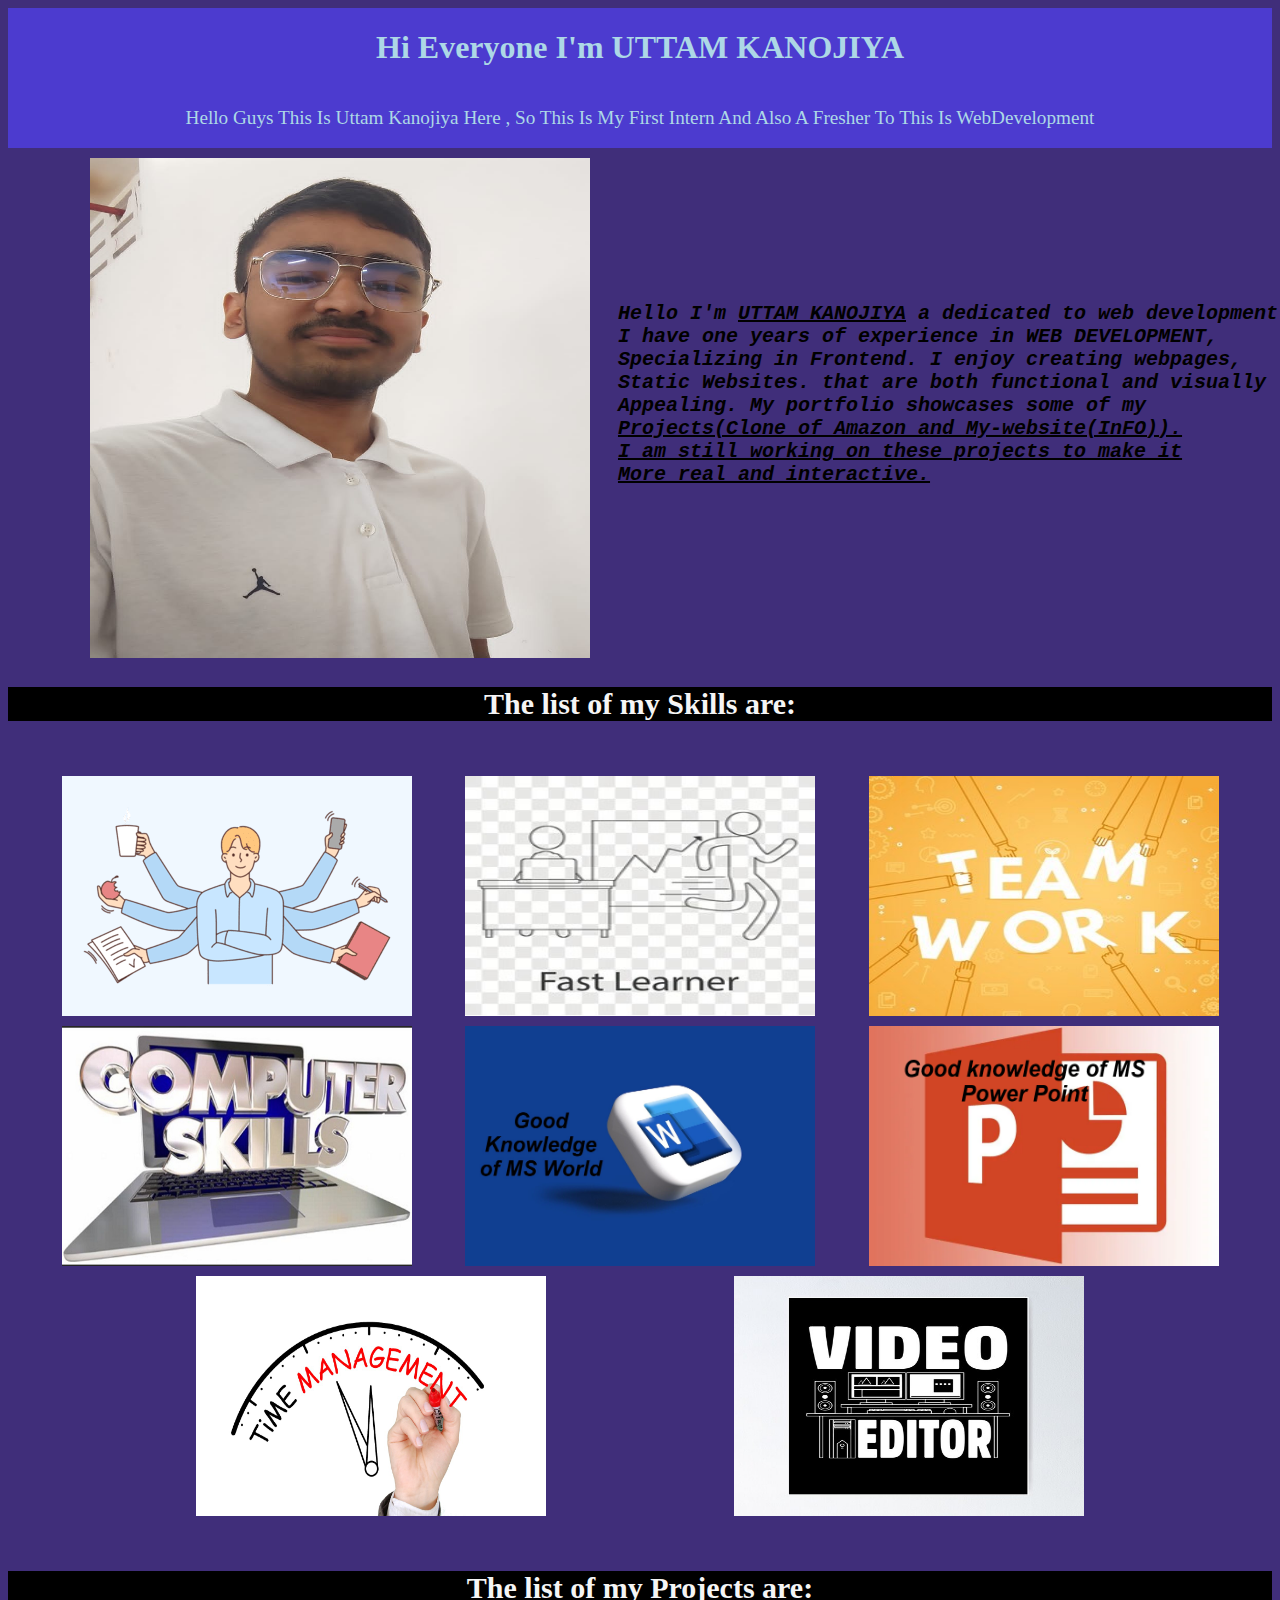
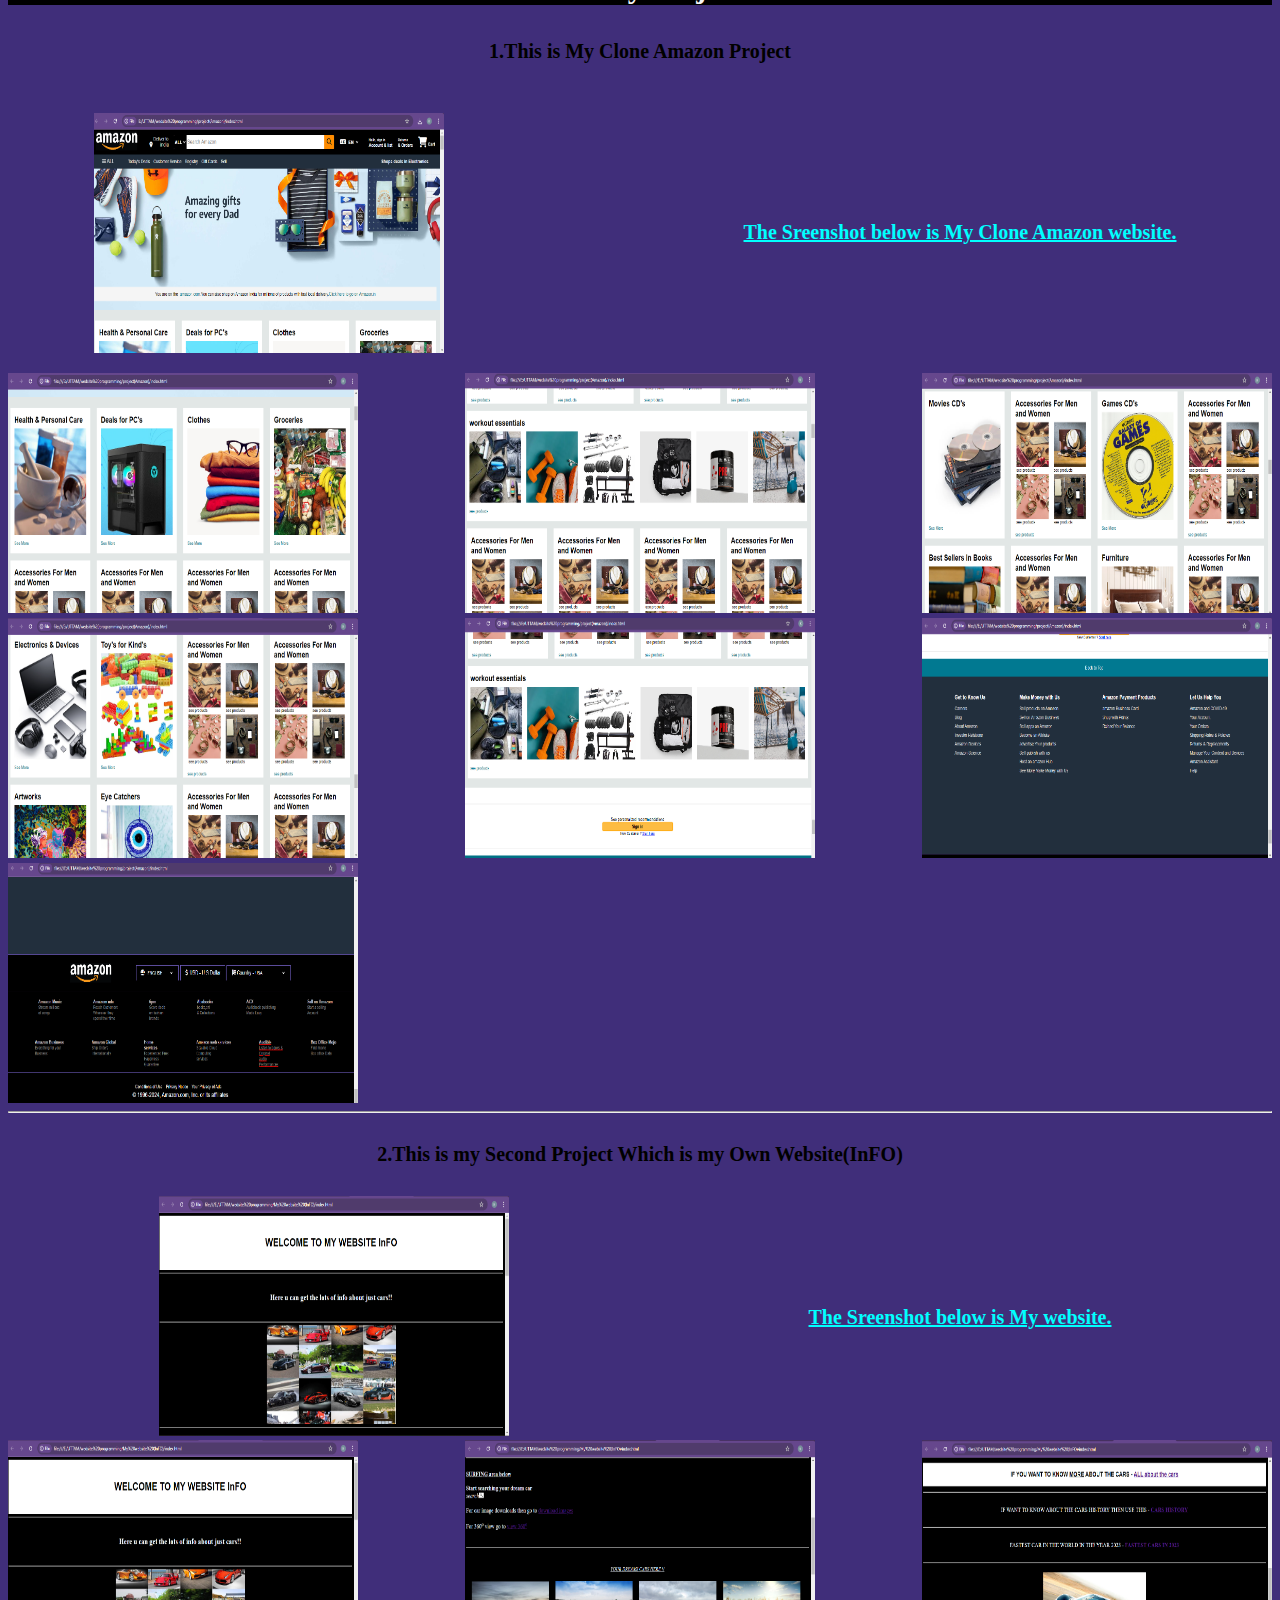
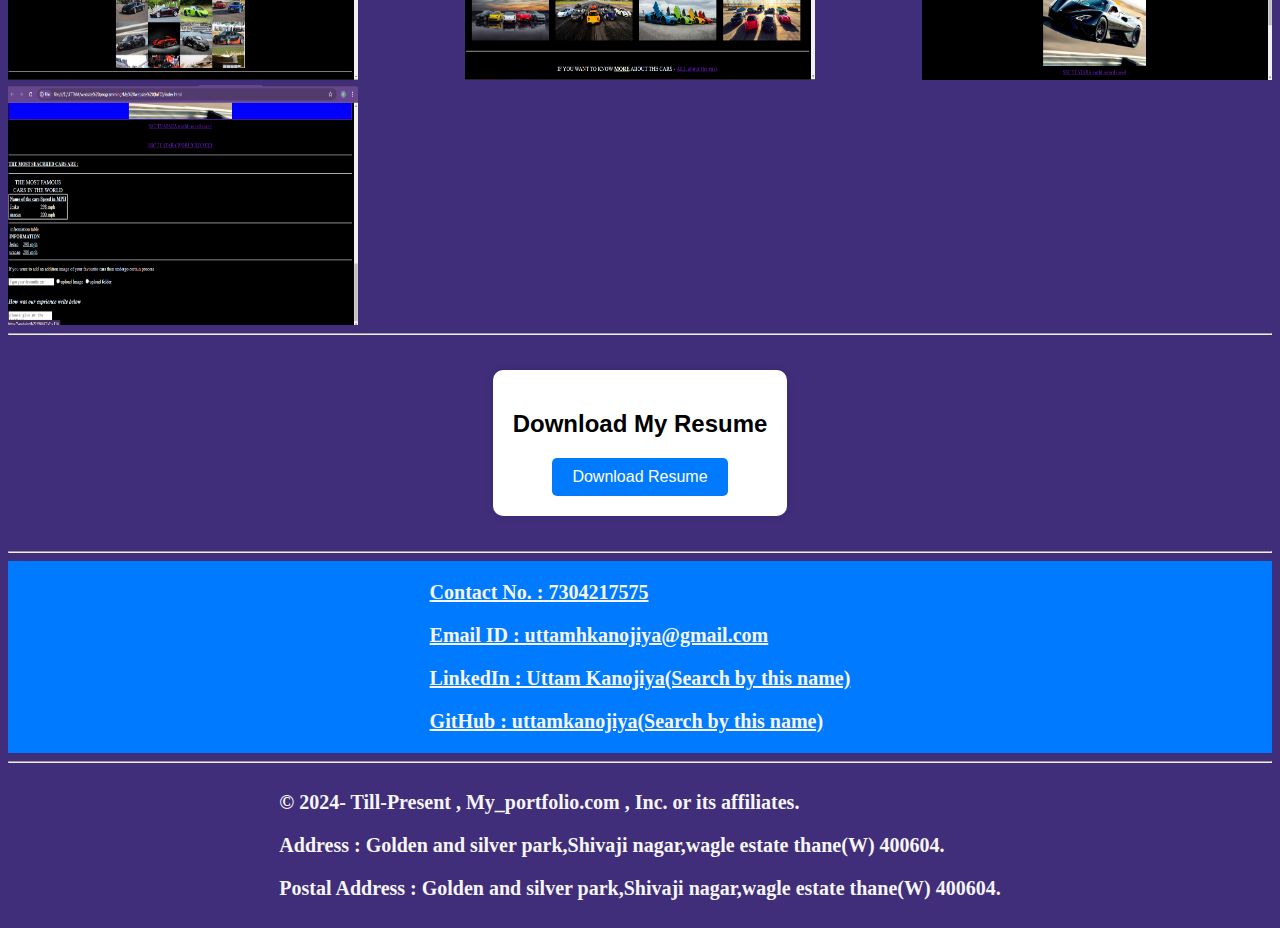
<file: index.html>
<!DOCTYPE html>
<html lang="en">
<head>
    <meta charset="UTF-8">
    <meta name="viewport" content="width=device-width, initial-scale=1.0">
    <link rel="stylesheet" href="style.css"/>
    <title>Portfolio</title>
</head>
<body>
    <header class="header">
        <h1 class="hover">Hi Everyone I'm <h1 class="nameheader hover"> &nbsp;UTTAM KANOJIYA</h1></h1>
    </header>
    <header class="para header" >
        <P>Hello Guys This Is Uttam Kanojiya Here , So This Is My First Intern And Also A Fresher To This Is WebDevelopment</P>
    </header>
    <main>
        <div class="about-section">
            <div id="image">
                <img src="mypic.jpg" alt="My_picture" height="500px" width="500px">
            </div>
            <div class="bio hover">
                <pre>
                    Hello I'm <u>UTTAM KANOJIYA</u> a dedicated to web development .
                    I have one years of experience in WEB DEVELOPMENT, 
                    Specializing in Frontend. I enjoy creating webpages, 
                    Static Websites. that are both functional and visually 
                    Appealing. My portfolio showcases some of my 
                    <U>Projects(Clone of Amazon and My-website(InFO)).</U>
                    <u>I am still working on these projects to make it</U> 
                    <U>More real and interactive.</U>
                </pre>
            </div>
        </div>
        <main class="Skills">
            <h2 class="skillsclass">The list of my Skills are: </h2>
            <div class="skillslist">
                <div class="skills1">
                    <img src="skill1.png" background-size="cover" alt="skill-1(Multitasking)">
                </div>
                <div class="skills2" >
                    <img src="skills2.jpg" background-size="cover" alt="skill-2(Quick-learner)"  height="240px" width="350px">
                </div>
                <div class="skills3">
                    <img src="skill3.jpg" background-size="cover" alt="skill-3(Quick-learner)" height="240px" width="350px">
                </div>
                <div class="skills4">
                    <img src="skills4.jpg" background-size="cover" alt="skills-4(Computer skills)" height="240px" width="350px">
                </div>
                <div class="skills5">
                    <img src="skills5.jpg" background-size="cover" alt="skills-5(MS word knowledge)" height="240px" width="350px">
                </div>
                <div class="skills6">
                    <img src="skills6.png" background-size="cover" alt="skills-6(MS PP knowledge)" height="240px" width="350px">
                </div>
                <div class="skills7">
                    <img src="skills7.jpg" background-size="cover" alt="skills-7(Time Management)" height="240px" width="350px">
                </div>
                <div class="skills8">
                    <img src="skills8.jpg" background-size="cover" alt="skills-8(video editor)" height="240px" width="350px">
                </div>
            </div>
        </main>
        <div class="projects">
            <h2 class="projectsclass">The list of my Projects are: </h2>
            <div class="Projects">
                <p id="first-pro"> 1.This is My Clone Amazon Project</p>
                <div class="projectlist">
                    <div class="Amazon">
                        <img src="pro(Amazon).png" background-size="cover" alt="Clone Amazon website photo " height="240px" width="350px">
                    </div>
                    <div class="pro-text">
                        <p class="ptext">
                            The Sreenshot below is My Clone Amazon website.
                        </p>
                    </div>
                </div>
                <div class="Ama-SS">
                        <img src="SS1.png"background-size="cover" alt="Amazan SS" height="240px" width="350px">
                        <img src="SS2.png"background-size="cover" alt="Amazon SS" height="240px" width="350px">
                        <img src="SS3.png"background-size="cover" alt="Amazon SS" height="240px" width="350px">
                        <img src="SS4.png"background-size="cover" alt="Amazon SS" height="240px" width="350px">
                        <img src="SS5.png"background-size="cover" alt="Amazon SS" height="240px" width="350px">
                        <img src="SS6.png"background-size="cover" alt="Amazon SS" height="240px" width="350px">
                        <img src="SS7.png"background-size="cover" alt="Amazon SS" height="240px" width="350px">
                </div>
                <hr>
            <p id="Second-pro">2.This is my Second Project Which is my Own Website(InFO)</p>
                <div class="projectlist2">
                    <div class="InFO">
                        <img src="P2SS1.png" background-size="cover" alt="skills-7(Time Management)" height="240px" width="350px">
                    </div>
                    <div class="pro-text2">
                        <p class="ptext2">
                            The Sreenshot below is My website.
                        </p>
                    </div>
                </div>
                <div class="InFO-SS">
                    <img src="P2SS1.png"background-size="cover" alt="InFO SS" height="240px" width="350px">
                    <img src="P2SS2.png"background-size="cover" alt="InFO SS" height="240px" width="350px">
                    <img src="P2SS3.png"background-size="cover" alt="InFo SS" height="240px" width="350px">
                    <img src="P2SS4.png"background-size="cover" alt="InFO SS" height="240px" width="350px">
                </div>
                <hr>
            <!-- <p id="Third-pro">3.This is My Third Project if Any </p> -->
            </div>
        </div>
    </main>
    <main class="body">
        <div class="container">
            <h2 id="re">Download My Resume</h2>
            <a href="Blue Simple Professional CV Resume.pdf" download="Uttam_Kanojiya_Resume.pdf" class="download-link">Download Resume</a>
        </div>
    </main>
    <hr>
    <main class="contact">
        <div class="cont-info">
            <p id="info">Contact No. : 7304217575</p>
            <p id="info">Email ID    : uttamhkanojiya@gmail.com</p>
            <P id="info">LinkedIn    : Uttam Kanojiya(Search by this name)</P>
            <p id="info">GitHub      : uttamkanojiya(Search by this name)</p>
        </div>
    </main>
    <hr>
    <footer class="footer">
        <div class="foot-info">
            <P class="address1">© 2024- Till-Present , My_portfolio.com , Inc. or its affiliates.</P>
            <P class="address1">Address : Golden and silver park,Shivaji nagar,wagle estate thane(W) 400604.</P>
            <P class="address1">Postal Address : Golden and silver park,Shivaji nagar,wagle estate thane(W) 400604.
            </P>
        </div>
    </footer>
</body>
</html>
</file>
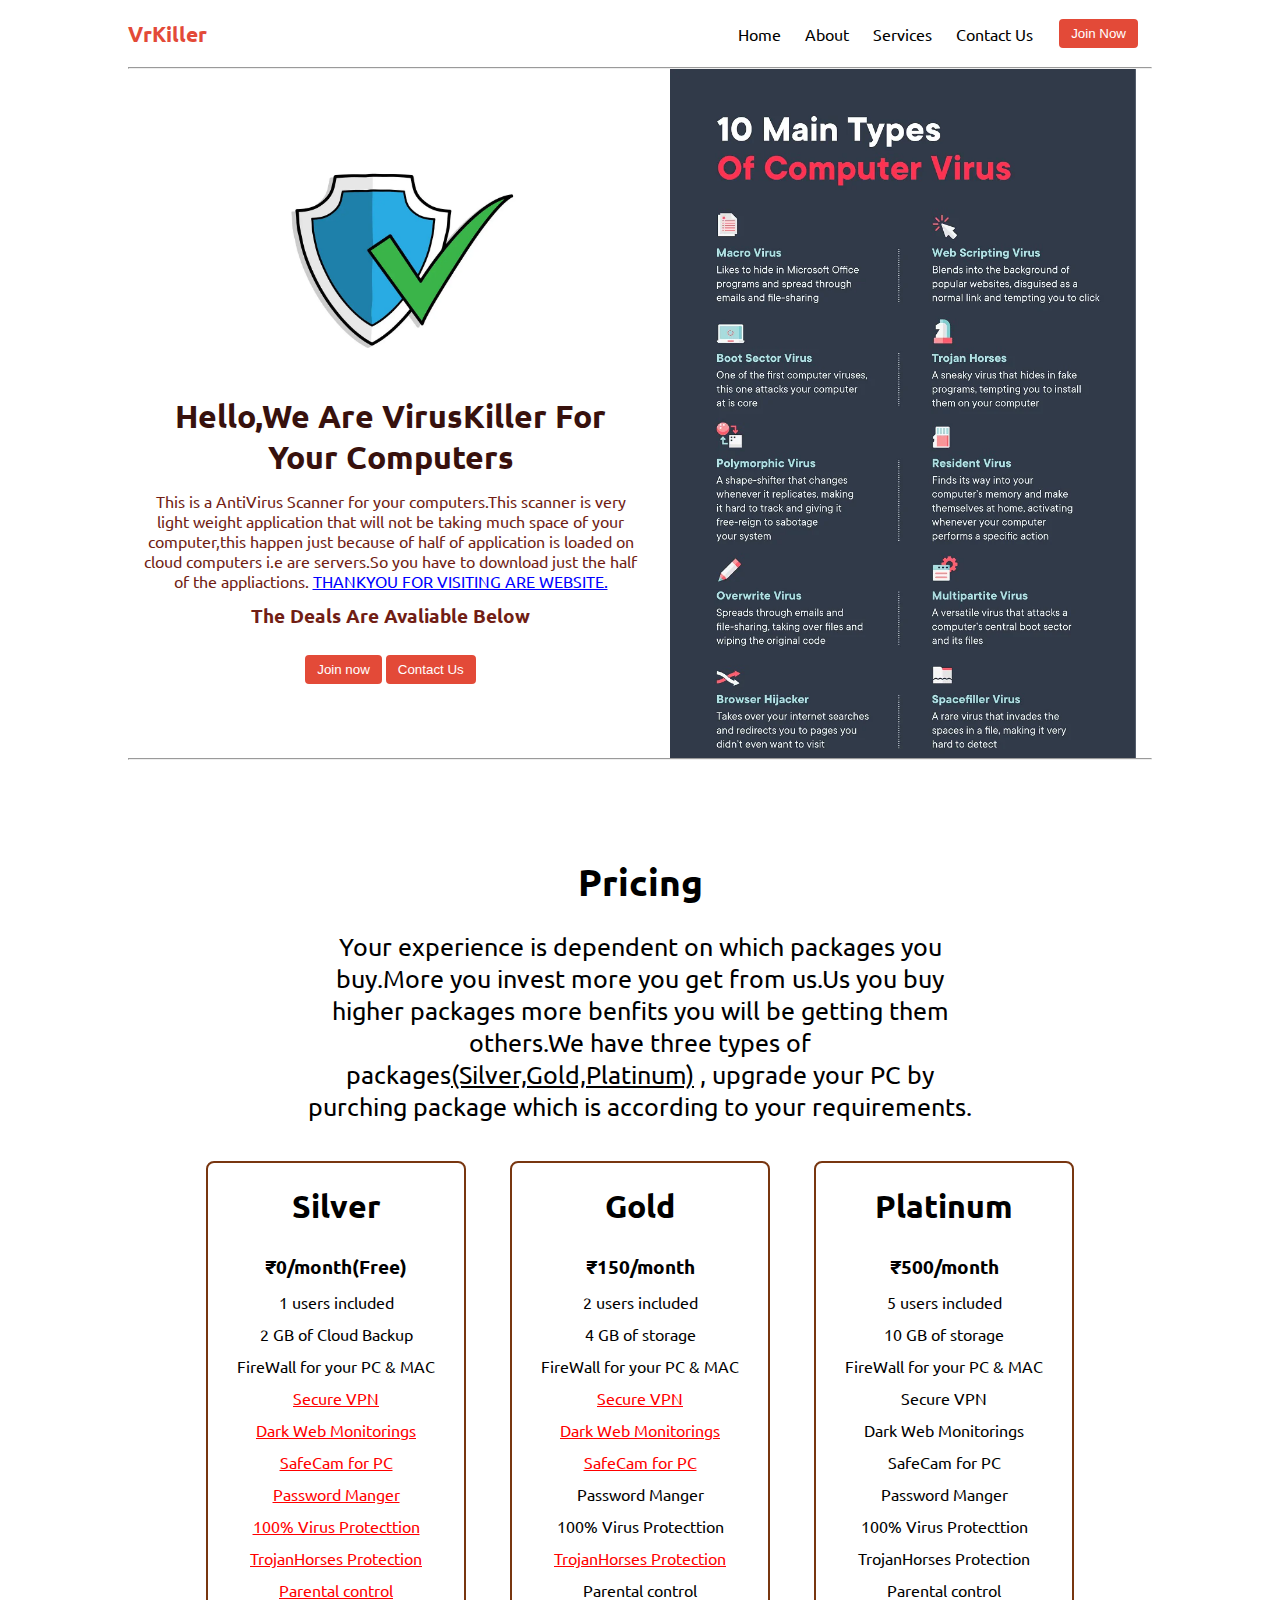
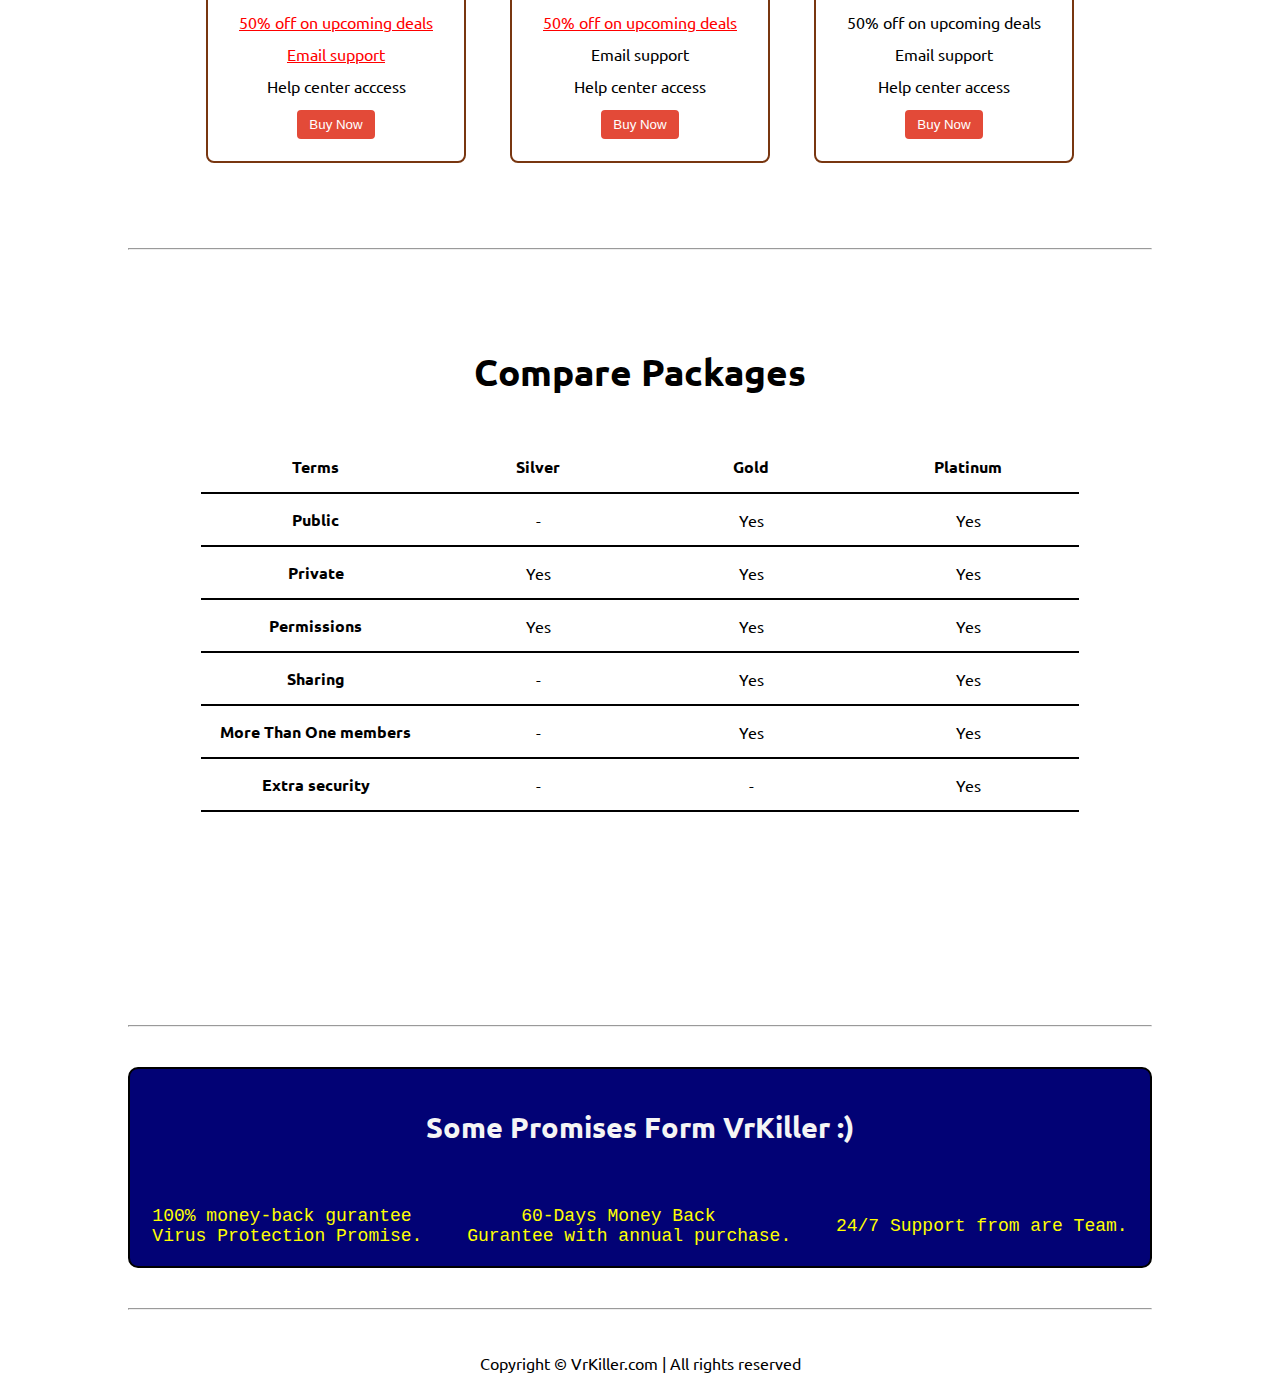
<file: index2.html>
<!DOCTYPE html>
<html lang="en">
<head>
    <meta charset="UTF-8">
    <meta http-equiv="X-UA-Compatible" content="IE=edge">
    <meta name="viewport" content="width=device-width, initial-scale=1.0">
    <title>VrKiller.com</title>
    <link rel="stylesheet" href="stylesheet2.css">
    <link rel="stylesheet" href="utils2.css">
</head>
<body class='overflow-x-hidden'>
    <div class="container mx-auto">
        <header>
            <nav class="flex justify-between">
                <div class="logo font-bold flex items-center text-blue">VrKiller</div>
                <ul class="navbar flex items-center">
                    <li>Home</li>
                    <li>About</li>
                    <li>Services</li>
                    <li>Contact Us</li>
                    <li><button class="btn">Join Now</button></li>
                </ul>
            </nav>
            <hr>
        </header>
        <main class="min-h-screen">
            <section class="section1">
                <div class="flex">
                    <div class="topleft flex flex-col justify-center px-2">
                        <div class=" text-center">
                            <img class="logo" src="logo.webp" alt="antiviruslogo">
                        </div>
                        <h1 class="my-1 text-center">Hello,We Are VirusKiller For Your Computers</h1>
                        <p class=" text-center">This is a AntiVirus Scanner for your computers.This scanner is very light weight application that will not be taking much space of your computer,this happen just because of half of application is loaded on cloud computers i.e are servers.So you have to download just the half of the appliactions. <u class="underline">THANKYOU FOR VISITING ARE WEBSITE.</u></p>
                            <!-- Display the countdown timer in an element -->
                            <p class="deal text-center">The Deals Are Avaliable Below<span id="demo"></span></p>
                            <div class="buttons">
                                <button class="btn">Join now</button>
                                <button class="btn">Contact Us</button>
                            </div>
                    </div>
                    <div class="topright flex justify-center">
                        <img class="viruspic" src="virus2.png" alt="virus-info">
                    </div>
                </div>
            </section>
            <hr>
            <section class="section2">
                <h1 class="text-center my-2">Pricing</h1>
                <p class="my-2">Your experience is dependent on which packages you buy.More you invest more you get from us.Us you buy higher packages more benfits you will be getting them others.We have three types of packages<u>(Silver,Gold,Platinum)</u> , upgrade your PC by purching package which is according to your requirements. </p>
                <div class="boxes flex justify-center">
                    <div class="box">
                        <h2>Silver</h2>
                        <ul>
                            <li class="highlighted">₹0/month(Free)</li>
                            <li>1 users included</li>
                            <li>2 GB of Cloud Backup</li>
                            <li>FireWall for your PC & MAC</li>
                            <li id="lit-items">Secure VPN</li>
                            <li id="lit-items">Dark Web Monitorings</li>
                            <li id="lit-items">SafeCam for PC</li>
                            <li id="lit-items">Password Manger</li>
                            <li id="lit-items">100% Virus Protecttion</li>
                            <li id="lit-items">TrojanHorses Protection</li>
                            <li id="lit-items">Parental control</li>
                            <li id="lit-items">50% off on upcoming deals</li>
                            <li id="lit-items">Email support</li>
                            <li>Help center acccess</li>
                            <li><button class="btn">Buy Now</button></li>
                        </ul>
                    </div>
                    <div class="box">
                        <h2>Gold</h2>
                        <ul>
                            <li class="highlighted">₹150/month</li>
                            <li>2 users included</li>
                            <li>4 GB of storage</li>
                            <li>FireWall for your PC & MAC</li>
                            <li id="lit-items">Secure VPN</li>
                            <li id="lit-items">Dark Web Monitorings</li>
                            <li id="lit-items">SafeCam for PC</li>
                            <li>Password Manger</li>
                            <li>100% Virus Protecttion</li>
                            <li id="lit-items">TrojanHorses Protection</li>
                            <li>Parental control</li>
                            <li id="lit-items">50% off on upcoming deals</li>
                            <li>Email support</li>
                            <li>Help center access</li>
                            <li><button class="btn">Buy Now</button></li>
                        </ul>
                    </div>
                    <div class="box">
                        <h2>Platinum</h2>
                        <ul>
                            <li class="highlighted">₹500/month</li>
                            <li>5 users included</li>
                            <li>10 GB of storage</li>
                            <li>FireWall for your PC & MAC</li>
                            <li>Secure VPN</li>
                            <li>Dark Web Monitorings</li>
                            <li>SafeCam for PC</li>
                            <li>Password Manger</li>
                            <li>100% Virus Protecttion</li>
                            <li>TrojanHorses Protection</li>
                            <li>Parental control</li>
                            <li>50% off on upcoming deals</li>
                            <li>Email support</li>
                            <li>Help center access</li>
                            <li><button class="btn">Buy Now</button></li>
                        </ul>
                    </div>
                </div>
            </section>
            <hr>
            <section class="section3">
                <h1 class="text-center my-2">Compare Packages</h1>
                <div class="container plantable">
                    <table class="table text-center">
                      <thead>
                        <tr>
                          <th>Terms</th><th>Silver</th>
                          <th>Gold</th>
                          <th>Platinum</th>
                        </tr>
                      </thead>
                      <tbody>
                        <tr>
                          <th scope="row" class="text-start">Public</th>
                          <td>-</svg></td>
                          <td>Yes</svg></td>
                          <td>Yes</svg></td>
                        </tr>
                        <tr>
                          <th scope="row" class="text-start">Private</th>
                          <td>Yes</td>
                          <td>Yes</svg></td>
                          <td>Yes</svg></td>
                        </tr>
                      </tbody>
                      <tbody>
                        <tr>
                          <th scope="row" class="text-start">Permissions</th>
                          <td>Yes</svg></td>
                          <td>Yes</svg></td>
                          <td>Yes</svg></td>
                        </tr>
                        <tr>
                          <th scope="row" class="text-start">Sharing</th>
                          <td>-</td>
                          <td>Yes</svg></td>
                          <td>Yes</svg></td>
                        </tr>
                        <tr>
                          <th scope="row" class="text-start">More Than One members</th>
                          <td>-</td>
                          <td>Yes</svg></td>
                          <td>Yes</svg></td>
                        </tr>
                        <tr>
                          <th scope="row" class="text-start">Extra security</th>
                          <td>-</td>
                          <td>-</td>
                          <td>Yes</svg></td>
                        </tr>
                      </tbody>
                    </table>
            </section>
            <hr>
            <br>
            <br>
        </main>
        <main class="promise">
            <h2 class="pro-header">Some Promises Form VrKiller :)</h2>
            <div class="pros">
                <div class="pros1">
                    <pre>100% money-back gurantee
Virus Protection Promise.</Pre>
                </div>
                <div class="pros2">
                    <Pre>     60-Days Money Back 
Gurantee with annual purchase.</Pre>
                </div>
                <div class="pros3">
                    <Pre>24/7 Support from are Team.</Pre>
                </div>
            </div>
        </main>
        <br>
        <br>
        <hr>
        <footer>
            <br>
            Copyright &copy; VrKiller.com | All rights reserved
            <br>
        </footer>
    </div>
</body>
</html>
</file>
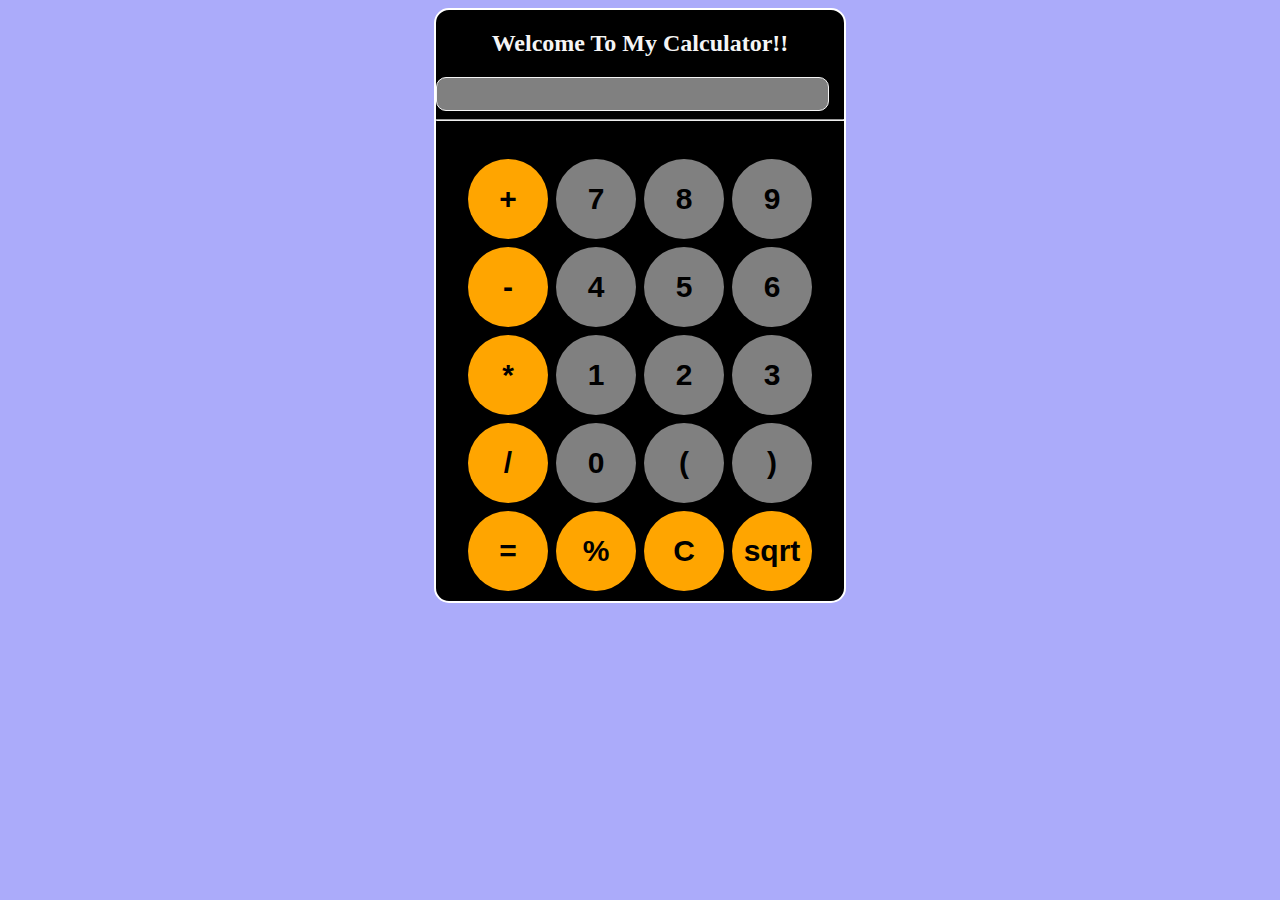
<file: index3.html>
<!DOCTYPE html>
<html lang="en">
<head>
    <meta charset="UTF-8">
    <meta name="viewport" content="width=device-width, initial-scale=1.0">
    <link rel="stylesheet" href="stylesheet3.css">
    <title>My Calculator</title>
</head>
<body>
    <div id="calculator">
        <h2>Welcome To My Calculator!!</h2>
        <input class="display" type="text"/>
        <hr>
        <div class="div-keys">
            <div class="keys">
                <button  class="button opeartor-btn">+</button>
                <button class="button">7</button>
                <button class="button">8</button>
                <button class="button">9</button>
                <button class="button opeartor-btn">-</button>
                <button class="button">4</button>
                <button class="button">5</button>
                <button class="button">6</button>
                <button class="button opeartor-btn">*</button>
                <button class="button">1</button>
                <button class="button">2</button>
                <button class="button">3</button>
                <button class="button opeartor-btn">/</button>
                <button class="button">0</button>
                <button class="button">(</button>
                <button class="button">)</button>
                <button class="button opeartor-btn">=</button>
                <button class="button opeartor-btn">%</button>
                <button class="button opeartor-btn">C</button>
                <button class="button opeartor-btn">sqrt</button>
            </div>
        </div>
    </div>
    <script src="calculator.js"></script>
</body>
</html>
</file>
<file: style.css>
body{
    background-color:#402E7A;
}
.header{
    background-color: #4C3BCF;
    color: lightblue;
    display: flex;
    justify-content: center;
    align-items: center;
}
.header:hover{
    background-color: #402E7A;
    color: black;
}
.nameheader{
    font-family:'Times New Roman', Times, serif;
}
.para{
    font-size: larger;
}
.about-section:hover{
    background-color:lightblue;
    color: black;
}
.about-section{
    display: flex;
    justify-content: center;
    align-items: center;
}
#image{
    margin-top: 10px;
}
.bio{
    display: flex;
    justify-content: center;
    align-items: center;
    height: 400px;
    width: 500px;
    margin-right: 100px;
    font-size: 20px;
    font-weight: bolder;
    font-family: 'Times New Roman', Times, serif;
    font-style: italic;
}
.skillsclass{
    display:flex;
    justify-content:center;
    align-items: center;
    background-color: black;
    color: whitesmoke;
    font-size: 30px;
}
.skillsclass:hover{
    background-color: whitesmoke;
    color: black;
}
.skillslist{
    display: flex;
    justify-content:space-evenly;
    align-items: center;
    flex-wrap: wrap;
    /* gap: 5px; */
    padding-top: 30px;
    padding-bottom: 30px;
}
.skillslist:hover{
    background-color: #4B70F5;
}
.skills1{
    height: 240px;
    width:350px;
    background-color: aliceblue;
    background-size: cover;
    display: flex;
    justify-content: center;
    align-items: center;
}
.skills2{
    height: 240px;
    width:350px;
    background-size: cover;
    display:flex;
    justify-content: center;
    align-items: center;
}
.skills3{
    height: 240px;
    width:350px;
    background-size: cover;
    display:flex;
    justify-content: center;
    align-items: center;
}
.skills4{
    height: 240px;
    width: 350px;
    background-size: cover;
    display:flex;
    justify-content: center;
    align-items: center;
    margin-top: 10px;
}
.skills5{
    height: 240px;
    width:350px;
    background-size: cover;
    display:flex;
    justify-content: center;
    align-items: center;
    margin-top: 10px;

}
.skills6{
    height: 240px;
    width:350px;
    background-size: cover;
    display:flex;
    justify-content: center;
    align-items: center;
    margin-top: 10px;

}
.skills7{
    height: 240px;
    width:350px;
    background-size: cover;
    display:flex;
    justify-content: center;
    align-items: center;
    margin-top: 10px;

}
.skills8{
    height: 240px;
    width:350px;
    background-size: cover;
    display:flex;
    justify-content: center;
    align-items: center;
    margin-top: 10px;

}
.skills1:hover{
    border: 2px solid black;
}
.skills2:hover{
    border: 2px solid black;
}
.skills3:hover{
    border: 2px solid black;
}
.skills4:hover{
    border: 2px solid black;
}
.skills5:hover{
    border: 2px solid black;
}
.skills6:hover{
    border: 2px solid black;
}
.skills7:hover{
    border: 2px solid black;
}
.skills8:hover{
    border: 2px solid black;
}
.projectsclass{
    display:flex;
    justify-content:center;
    align-items: center;
    background-color: black;
    color: whitesmoke;
    font-size: 30px;
}
.projectsclass:hover{
    background-color: whitesmoke;
    color: black;
}
#first-pro{
    font-size: 20px;
    font-weight: 600;
    padding-top: 10px;
    padding-bottom: 10px;
    display: flex;
    justify-content:center ;
    align-items: center;
}
#first-pro:hover{
    background-color: black;
    color: whitesmoke;
}
.projectlist{
    display: flex;
    justify-content: center;
    align-items: center;
    gap: 300px;
}
.Amazon{
    height: 240px;
    width: 350px;
    background-size: cover;
    margin-top: 20px;
    margin-bottom: 20px;
}
.pro-text{
    display: flex;
    justify-content: flex-start;
    align-items: center;
    padding-right: 10px;
    height: 240px;
    width: 350;
}
.ptext{
    display: flex;
    justify-content: flex-start;
    align-items: center;
    font-size: 20px;
    font-weight: 600;
    color: aqua;
    text-decoration:underline;
}

.Ama-SS{
    display: flex;
    justify-content: space-between;
    align-items: center;
    flex-wrap: wrap;
    gap: 5px;
}
.Amazon:hover{
    border-radius: 2px solid black;
}
#Second-pro{
    font-size: 20px;
    font-weight: 600;
    display: flex;
    justify-content: center;
    align-items: center;
    padding-top: 10px;
    padding-bottom: 10px;
}
#Second-pro:hover{
    background-color: black;
    color: whitesmoke;
}
.projectlist2{
    display: flex;
    justify-content: center;
    align-items: center;
    gap: 300px;
}
.pro-text2{
    display: flex;
    justify-content: flex-start;
    align-items: center;
    padding-right: 10px;
    height: 240px;
    width: 350;
}
.ptext2{
    display: flex;
    justify-content: flex-start;
    align-items: center;
    font-size: 20px;
    font-weight: 600;
    color: aqua;
    text-decoration:underline;
}
.InFO-SS{
    display: flex;
    justify-content: space-between;
    align-items: center;
    flex-wrap: wrap;
    gap: 5px;
}
.body {
    font-family: Arial, sans-serif;
    display: flex;
    justify-content: center;
    align-items: center;
    height: 200px;
    margin: 0;
    background-color:#402E7A;
}
.body:hover{
    background-color: #4B70F5;
}
.container {
    text-align: center;
    background-color: #fff;
    padding: 20px;
    border-radius: 10px;
    box-shadow: 0 0 10px rgba(0, 0, 0, 0.1);
}
.container:hover{
    background-color: black;
    color: whitesmoke;
}
#re {
    margin-bottom: 20px;
}
.download-link {
    display: inline-block;
    padding: 10px 20px;
    color: #fff;
    background-color: #007bff;
    text-decoration: none;
    border-radius: 5px;
    transition: background-color 0.3s;
}
.download-link:hover {
    background-color: #0056b3;
}
.contact{
    display: flex;
    justify-content: center;
    align-items: center;
    background-color:#007bff;
}
.contact:hover{
    background-color: #402E7A;
}
#info{
    font-size: 20px;
    font-weight: bolder;
    color: whitesmoke;
    text-decoration: underline;
}
.footer{
    display: flex;
    justify-content: center;
    align-items: center;
}
.address1{
    font-size: 20px;
    font-weight: bolder;
    color: whitesmoke;
}
.footer:hover{
    background-color: black;
}
</file>
<file: stylesheet2.css>
@import url('https://fonts.googleapis.com/css2?family=Ubuntu:wght@300&display=swap');
*{
    margin: 0;
    padding: 0;
}
.container{
    max-width: 80vw;
    font-family: 'Ubuntu', sans-serif;
}
.navbar{
    display: flex;
    height: 67px;
}
.navbar li{
    list-style: none;
    margin: 0 12px;
}
.topleft{
    width: 50%;
}
.topright{ 
    width: 50%;
}
.section1{
   max-height: 100vh; 
   color: #711e15;
}
.section1 h1{
    color: #37110d;
    font-size: 2rem;
}
.logo{
    font-size: 1.3rem;
}
.logo{
    width: 289px;
}
.topright .viruspic{
    width: 466px;
}
.section2{
    padding: 73px;
}
.section2 h1{
    font-size: 2.3rem;
}
.section2 p{
    padding: 0 8vw;
    text-align: center;
}
.box{
    padding: 8px 0;
    margin: 12px 22px;
    min-width: 20vw;
    border: 2px solid rgb(120, 54, 16);
    border-radius: 8px;
    text-align: center;
}
.box h2{
    font-size: 2rem;
    padding: 15px 0;
}
.highlighted{
    font-size: 1.2rem;
    font-weight: bolder;
}
#lit-items{
    color:red;
    text-decoration: underline;
}
.box ul{
    list-style-type: none;
}
.box ul li{
   margin: 12px 2px;
}
.plantable{
    display: flex;
    justify-content: center;
    align-items: center;
}
.section3 table{
    width: 100%;
    margin-bottom: 140px;
    margin-top: 20px;
    border-collapse: collapse;
}
.section3 table th{ 
    width: 23vw; 
    border-bottom: 2px solid black;
    padding: 15px 0;
} 
.section3 table td{   
    border-bottom: 2px solid black; 
} 
.section3 h1{
    font-size: 2.3rem;
}
.section3{
    padding: 73px;
}
.promise{
    background-color: rgb(2, 2, 117);
    border-radius: 10px;
    border: 2px solid black;
    font-size: larger;
}
.pro-header{
    display: flex;
    align-items: center;
    justify-content: center;
    color: whitesmoke;
    padding-top: 40px;
    padding-bottom: 40px;
}
.pros{
    display: flex;
    justify-content: space-around;
    align-items: center;
    flex-wrap: wrap;
    font-size: 18px;
    color:yellow;
    padding-top: 20px;
    padding-bottom: 20px;
    font-family: 'Times New Roman', Times, serif;
}
footer{
    padding: 23px;
    text-align: center;
}
.buttons{
    display: flex;
    justify-content: center;
    align-items: center;
    margin: 12px;
}
.deal{
    font-size: 1.2rem;
    font-weight: bolder;
    margin: 12px 0;
}
</file>
<file: utils2.css>
.min-h-screen{
    min-height: 100vh;
}

.bg-red{
    background-color: red;
}

.mx-auto{
    margin-left: auto;
    margin-right: auto;
}

.flex{
    display: flex;
}

.items-center{
    align-items: center;
}

.justify-between{
    justify-content: space-between;
}

.justify-center{
    justify-content: center;
}

.flex-col{
    flex-direction: column;
}

.font-bold{
    font-weight: bolder;
}

.my-1{
    margin-top: 13px;
    margin-bottom: 13px;
}

.my-2{
    margin-top: 26px;
    margin-bottom: 26px;
    font-size: 25px;
}

.px-2{
    padding-left: 13px;
    padding-right: 13px;
}

.text-blue{
    color: rgb(227 74 56);;
}

.btn{
    padding:7px 12px;
    border: 2px solid white;
    border-radius: 6px;
    cursor: pointer;
    color: white;
    background-color: rgb(227 74 56);;
}
.underline{
    color: blue;
}
.overflow-x-hidden{
    overflow-x: hidden;
}

.text-center{
    text-align: center;
}
</file>
<file: stylesheet3.css>
h2{
    display: flex;
    justify-content: center;
    align-items: center;
    color: whitesmoke;
}
body{
    display: flex;
    justify-content: center;
    align-items: center;
    background-color: rgb(171, 171, 250);
}
body:hover{
    background-color: rgb(134, 133, 133);
}
#calculator{
    background-color: black;
    max-width: 500px;
    color: whitesmoke;
    border-radius: 15px;
    border:2px solid white;
}
.display{
    width: 94.79%;
    text-align: left;
    font-size: 30px;
    font-weight: bolder;
    background-color: gray;
    color: black;
    border-radius: 10px;
    border: 1px solid whitesmoke;
    height: 30px;
    cursor: pointer;
}
.display:hover{
    border-color: rgb(255, 0, 0);
}
.div-keys{
    display: flex;
    justify-content: center;
    align-items: center;
    gap: 0.5rem;
}
.keys{
    display: grid;
    grid-template-columns: repeat(4,1fr);
    gap: 0.5rem;
    margin-top: 30px;
    margin-bottom: 10px;
    margin-left: 20px;
    margin-right: 20px;
}
.opeartor-btn{
    background-color: orange;
}
.opeartor-btn:hover{
    background-color: rgb(250, 193, 86);
}
.opeartor-btn:active{
    color: rgb(255, 0, 0);
}
button{
    height: 80px;
    width: 80px;
    border-radius: 50%;
    border: none;
    background-color: grey;
    font-size: 30px;
    font-weight: bolder;
}
button:hover{
    background-color: rgb(173, 169, 169);
    cursor: pointer;
}
button:active{
    color: whitesmoke;
}
</file>
